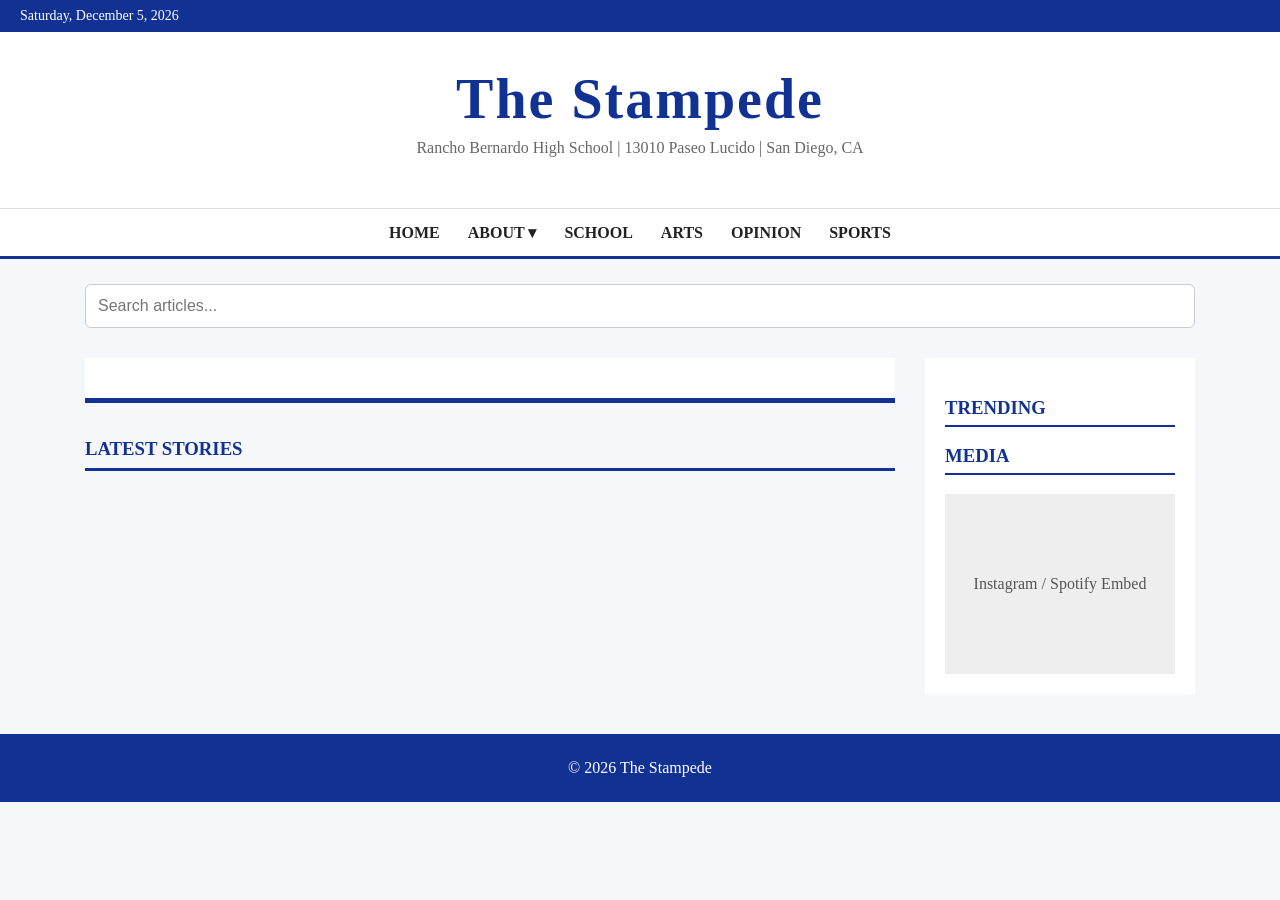
<file: index.html>
<!DOCTYPE html>
<html lang="en">
<head>
  <meta charset="UTF-8" />
  <meta name="viewport" content="width=device-width, initial-scale=1.0" />
  <title>The Stampede</title>
  <link rel="stylesheet" href="style.css" />
</head>
<body>
  <div class="top-bar" id="currentDate"></div>

  <header>
    <h1>The Stampede</h1>
    <p>Rancho Bernardo High School | 13010 Paseo Lucido | San Diego, CA</p>
  </header>

  <nav>
    <button id="menuBtn">☰ Menu</button>
    <div id="navLinks">
      <a href="#" data-category="All">HOME</a>
<div class="dropdown">
  <a href="#">ABOUT ▾</a>
  <div class="dropdown-content">
    <a href="mission.html">Mission Statement</a>
  </div>
</div>
      <a href="#" data-category="Campus">SCHOOL</a>
      <a href="#" data-category="Arts">ARTS</a>
      <a href="#" data-category="Opinion">OPINION</a>
      <a href="#" data-category="Sports">SPORTS</a>
    </div>
  </nav>

  <section class="search-area">
    <input id="searchInput" type="text" placeholder="Search articles..." />
  </section>

  <main class="layout">
    <section class="main-content">
      <article id="featured" class="featured"></article>

      <h3 class="section-title" id="sectionTitle">Latest Stories</h3>
      <div id="articleGrid" class="grid"></div>
    </section>

    <aside>
      <h3>Trending</h3>
      <ol id="trendingList"></ol>

      <h3>Media</h3>
      <div class="media-box">Instagram / Spotify Embed</div>
    </aside>
  </main>

  <footer>
    <p>© 2026 The Stampede</p>
  </footer>

  <script src="script.js"></script>
</body>
</html>
</file>
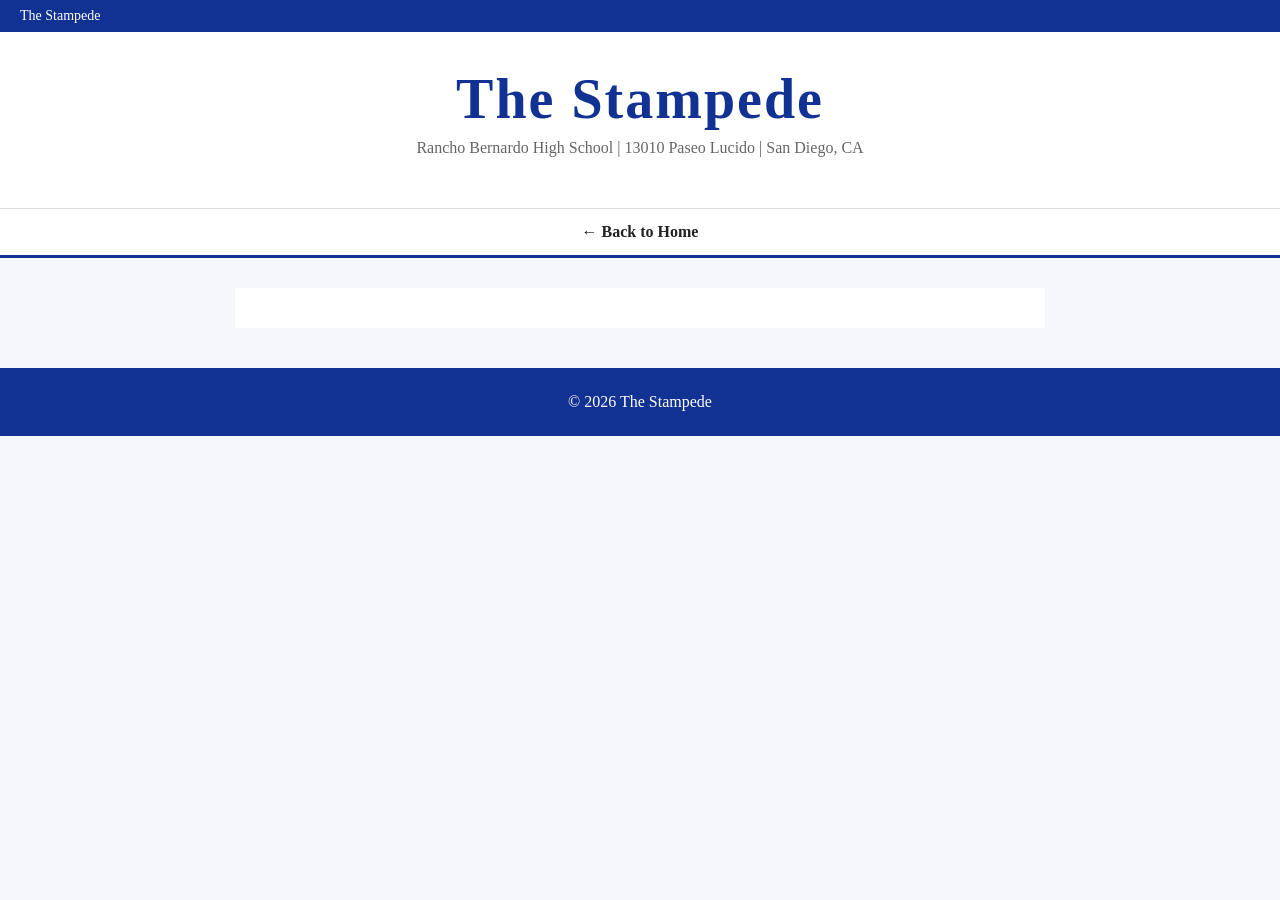
<file: article.html>
<!DOCTYPE html>
<html lang="en">
<head>
  <meta charset="UTF-8" />
  <meta name="viewport" content="width=device-width, initial-scale=1.0" />
  <title>Article | The Stampede</title>
  <link rel="stylesheet" href="style.css" />
</head>
<body>
  <div class="top-bar">The Stampede</div>

  <header>
    <h1>The Stampede</h1>
    <p>Rancho Bernardo High School | 13010 Paseo Lucido | San Diego, CA</p>
  </header>

  <nav>
    <a href="index.html">← Back to Home</a>
  </nav>

  <main class="article-page">
    <article id="fullArticle"></article>
  </main>

  <footer>
    <p>© 2026 The Stampede</p>
  </footer>

  <script src="script.js"></script>
</body>
</html>
</file>
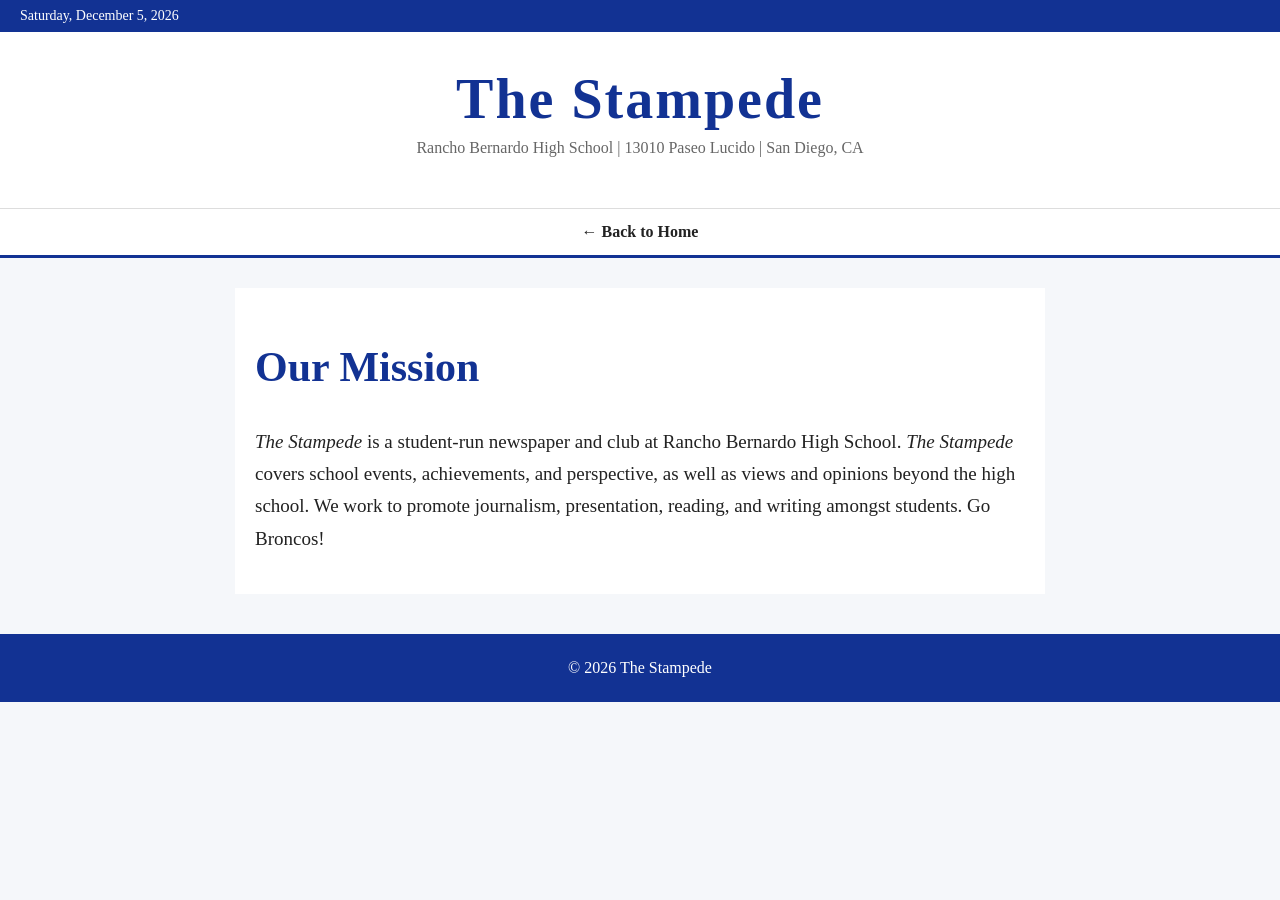
<file: mission.html>
<!DOCTYPE html>
<html lang="en">
<head>
  <meta charset="UTF-8" />
  <meta name="viewport" content="width=device-width, initial-scale=1.0" />
  <title>Mission Statement | The Stampede</title>
  <link rel="stylesheet" href="style.css" />
</head>
<body>
  <div class="top-bar" id="currentDate"></div>

  <header>
    <h1>The Stampede</h1>
    <p>Rancho Bernardo High School | 13010 Paseo Lucido | San Diego, CA</p>
  </header>

  <nav>
    <a href="index.html">← Back to Home</a>
  </nav>

  <main class="article-page">
    <article>
    <h2>Our Mission</h2>

<div class="article-body">
  <p>
    <em>The Stampede</em> is a student-run newspaper and club at Rancho Bernardo High School.
    <em>The Stampede</em> covers school events, achievements, and perspective, as well as views
    and opinions beyond the high school. We work to promote journalism, presentation,
    reading, and writing amongst students. Go Broncos!
  </p>
</div>
    </article>
  </main>

  <footer>
    <p>© 2026 The Stampede</p>
  </footer>
  <script src="script.js"></script>
</body>
</html>
</file>
<file: style.css>
:root {
  --royal-blue: #123293;
  --white: #FFFFFF;
  --light-gray: #F5F7FA;
  --dark-text: #222222;
  --gray-text: #666666;
}

* {
  box-sizing: border-box;
}

body {
  margin: 0;
  font-family: Georgia, "Times New Roman", serif;
  background: var(--light-gray);
  color: var(--dark-text);
}

.top-bar {
  background: var(--royal-blue);
  color: var(--white);
  text-align: center;
  padding: 8px 20px;
  font-size: 14px;
  text-align: left;
}

header {
  text-align: center;
  padding: 35px 20px;
  background: var(--white);
}

header h1 {
  color: var(--royal-blue);
  font-size: 56px;
  margin: 0;
  letter-spacing: 2px;
}

header p {
  margin-top: 8px;
  color: var(--gray-text);
}

nav {
  background: var(--white);
  border-top: 1px solid #ddd;
  border-bottom: 3px solid var(--royal-blue);
  padding: 14px;
  text-align: center;
}

nav a,
nav button {
  margin: 6px 12px;
  color: var(--dark-text);
  text-decoration: none;
  font-weight: bold;
  background: none;
  border: none;
  font-family: inherit;
  cursor: pointer;
}

nav a:hover,
nav button:hover {
  color: var(--royal-blue);
}

#menuBtn {
  display: none;
}

.search-area {
  max-width: 1150px;
  margin: 25px auto 0;
  padding: 0 20px;
}

#searchInput {
  width: 100%;
  padding: 12px;
  font-size: 16px;
  border: 1px solid #ccc;
  border-radius: 6px;
}

.layout {
  display: grid;
  grid-template-columns: 3fr 1fr;
  gap: 30px;
  max-width: 1150px;
  margin: 30px auto;
  padding: 0 20px;
}

.featured,
.card,
aside,
.article-page article {
  background: var(--white);
  padding: 20px;
}

.featured {
  border-bottom: 5px solid var(--royal-blue);
}

.featured h2 {
  font-size: 34px;
}

.meta {
  color: var(--gray-text);
  font-size: 14px;
}

.image-placeholder {
  background: #dddddd;
  height: 240px;
  display: flex;
  align-items: center;
  justify-content: center;
  color: #555555;
  margin-bottom: 15px;
}

.section-title {
  border-bottom: 3px solid var(--royal-blue);
  padding-bottom: 8px;
  margin-top: 35px;
  text-transform: uppercase;
  color: var(--royal-blue);
}

.grid {
  display: grid;
  grid-template-columns: repeat(3, 1fr);
  gap: 18px;
}

.card {
  cursor: pointer;
  transition: transform 0.2s ease, box-shadow 0.2s ease;
}

.card:hover {
  transform: translateY(-4px);
  box-shadow: 0 4px 15px rgba(65, 105, 225, 0.2);
}

.card h2 {
  font-size: 20px;
}

.card .image-placeholder {
  height: 150px;
}

aside h3 {
  border-bottom: 2px solid var(--royal-blue);
  padding-bottom: 6px;
  text-transform: uppercase;
  color: var(--royal-blue);
}

aside li {
  margin-bottom: 14px;
  font-weight: bold;
  cursor: pointer;
}

aside li:hover {
  color: var(--royal-blue);
}

.media-box {
  background: #eeeeee;
  height: 180px;
  display: flex;
  align-items: center;
  justify-content: center;
  color: #555555;
}

.article-page {
  max-width: 850px;
  margin: 30px auto;
  padding: 0 20px;
}

.article-page h2 {
  font-size: 42px;
  color: var(--royal-blue);
}

.article-body {
  font-size: 19px;
  line-height: 1.7;
}

footer {
  text-align: center;
  background: var(--royal-blue);
  color: var(--white);
  padding: 25px;
  margin-top: 40px;
}

footer p {
  margin: 0;
}

@media (max-width: 800px) {
  header h1 {
    font-size: 38px;
  }

  #menuBtn {
    display: inline-block;
  }

  #navLinks {
    display: none;
  }

  #navLinks.show {
    display: block;
  }

  .layout {
    grid-template-columns: 1fr;
  }

  .grid {
    grid-template-columns: 1fr;
  }
}

.dropdown {
  display: inline-block;
  position: relative;
}

.dropdown-content {
  display: none;
  position: absolute;
  background: var(--white);
  min-width: 190px;
  box-shadow: 0 4px 12px rgba(0, 0, 0, 0.15);
  z-index: 10;
  text-align: left;
}

.dropdown-content a {
  display: block;
  padding: 12px 14px;
  margin: 0;
  color: var(--dark-text);
}

.dropdown-content a:hover {
  background: var(--light-gray);
  color: var(--royal-blue);
}

.dropdown:hover .dropdown-content {
  display: block;
}
</file>
